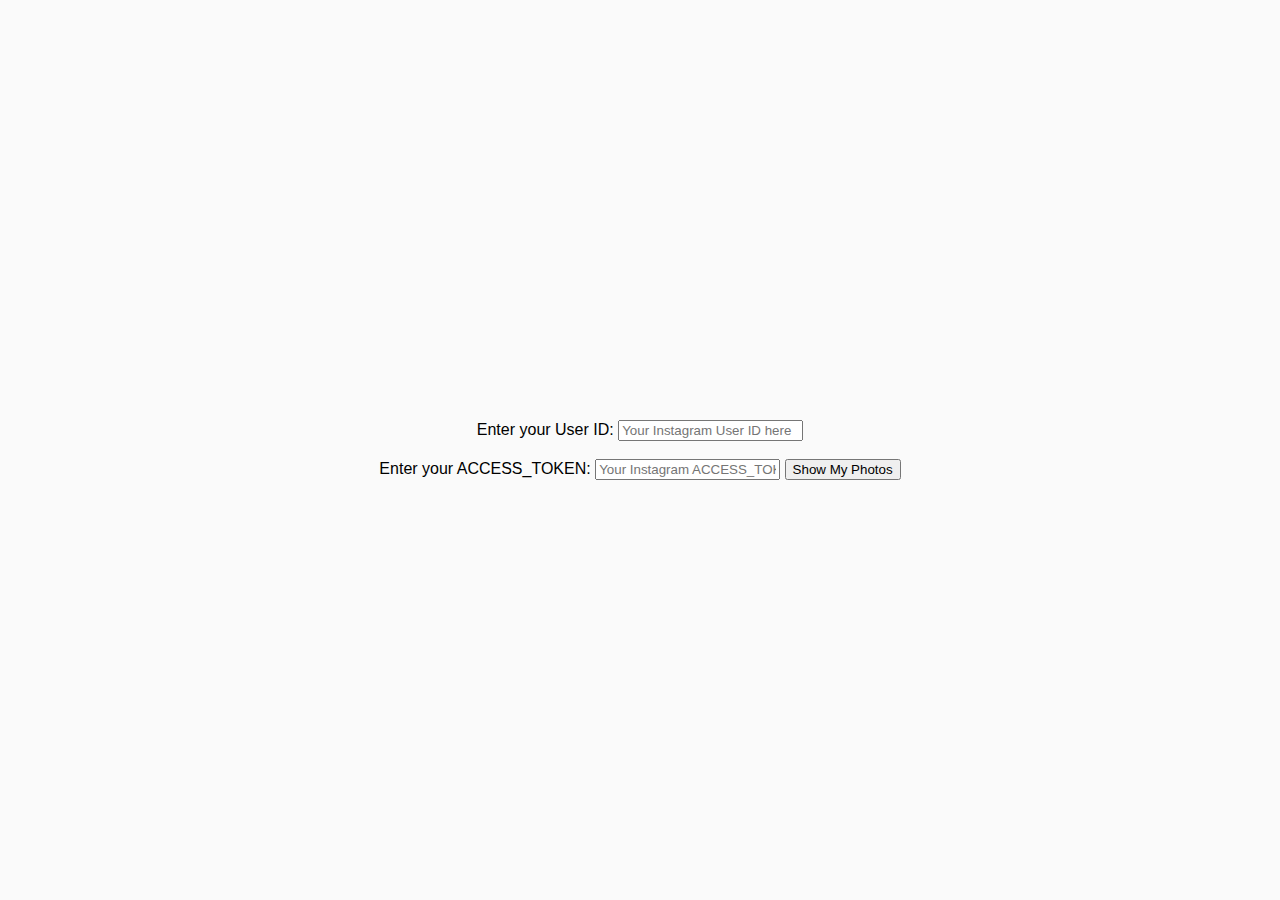
<file: index.html>
<!DOCTYPE html>
<html lang="en">
<head>
    <meta charset="UTF-8">
    <meta name="viewport" content="width=device-width, initial-scale=1.0">
    <title>Instagram Photo Viewer</title>
    <style>
        body {
            font-family: Arial, sans-serif;
            background-color: #fafafa;
            margin: 0;
            padding: 0;
            display: flex;
            align-items: center;
            justify-content: center;
            min-height: 100vh;
        }
        div {
            text-align: center;
        }
        #photos img {
            margin: 10px;
            border-radius: 8px;
        }
    </style>
</head>
<body>

<div>
    <label for="userId">Enter your User ID:</label>
    <input type="text" id="userId" placeholder="Your Instagram User ID here">
    <br><br> <!-- 改行を追加 -->
    <label for="token">Enter your ACCESS_TOKEN:</label>
    <input type="password" id="token" placeholder="Your Instagram ACCESS_TOKEN here">
    <button onclick="fetchInstagramPhotos()">Show My Photos</button>
</div>

<div id="photos"></div>

<script src="app.js"></script>
</body>
</html>
</file>
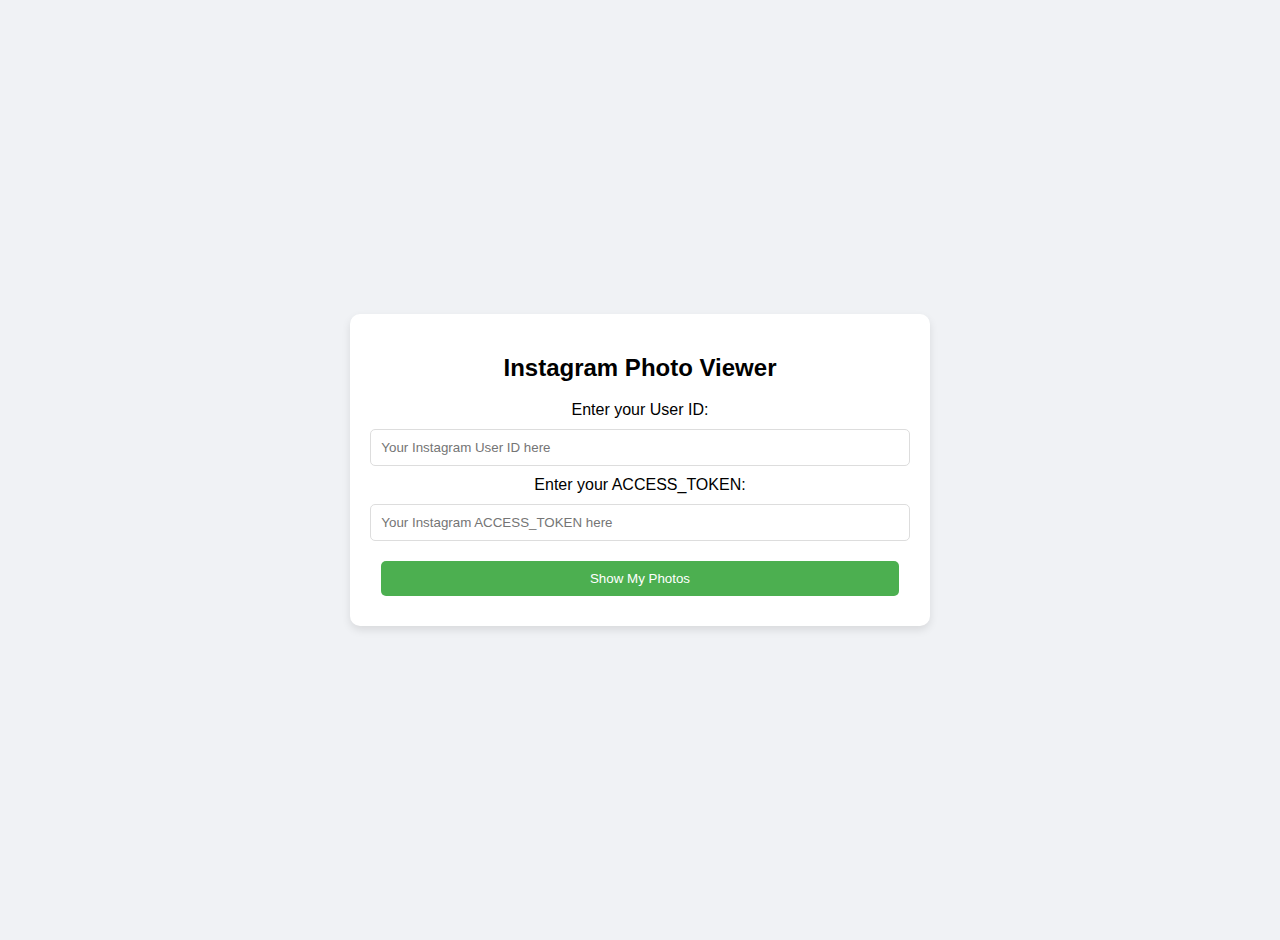
<file: front_poc/instagram_photo_viewer.html>
<!DOCTYPE html>
<html lang="en">
<head>
    <meta charset="UTF-8">
    <meta name="viewport" content="width=device-width, initial-scale=1.0">
    <title>Instagram Photo Viewer</title>
    <style>
        /* ページ全体のスタイル設定 */
        body {
            font-family: 'Segoe UI', Tahoma, Geneva, Verdana, sans-serif; /* フォントスタイルの設定 */
            background-color: #f0f2f5; /* 背景色 */
            margin: 0;
            padding: 20px;
            display: flex; /* フレックスボックスを使用 */
            flex-direction: column; /* 縦方向のレイアウト */
            align-items: center; /* 中央揃え */
            justify-content: center; /* 中央揃え */
            min-height: 100vh; /* 最小高さをビューポートの高さに設定 */
        }
        /* コンテナのスタイル設定 */
        .container {
            max-width: 600px; /* 最大幅 */
            background-color: white; /* 背景色 */
            padding: 20px; /* パディング */
            border-radius: 10px; /* 角の丸み */
            box-shadow: 0 4px 8px rgba(0, 0, 0, 0.1); /* 影の設定 */
            text-align: center; /* テキストを中央揃え */
        }
        /* 入力フィールドとボタンのスタイル設定 */
        input, button {
            padding: 10px; /* パディング */
            margin: 10px 0; /* 上下のマージン */
            border-radius: 5px; /* 角の丸み */
            border: 1px solid #ddd; /* 境界線のスタイル */
            width: calc(100% - 22px); /* 幅の設定 */
        }
        /* ボタンのスタイル設定 */
        button {
            background-color: #4CAF50; /* 背景色 */
            color: white; /* 文字色 */
            border: none; /* 境界線なし */
            cursor: pointer; /* カーソルをポインターに設定 */
        }
        /* ボタンにマウスオーバーしたときのスタイル */
        button:hover {
            background-color: #45a049; /* 背景色を変更 */
        }
        /* 写真のスタイル設定 */
        #photos img {
            margin: 10px; /* マージン */
            border-radius: 8px; /* 角の丸み */
            max-width: 100%; /* 最大幅 */
            height: auto; /* 高さを自動調整 */
        }
    </style>
</head>
<body>

<div class="container">
    <h2>Instagram Photo Viewer</h2>
    <!-- ユーザーID入力フィールド -->
    <label for="userId">Enter your User ID:</label>
    <input type="text" id="userId" placeholder="Your Instagram User ID here">
    <br>
    <!-- アクセストークン入力フィールド -->
    <label for="token">Enter your ACCESS_TOKEN:</label>
    <input type="password" id="token" placeholder="Your Instagram ACCESS_TOKEN here">
    <!-- 写真表示ボタン -->
    <button onclick="fetchInstagramPhotos()">Show My Photos</button>
</div>

<!-- 写真を表示するための領域 -->
<div id="photos"></div>

<script src="app.js"></script>
</body>
</html>
</file>
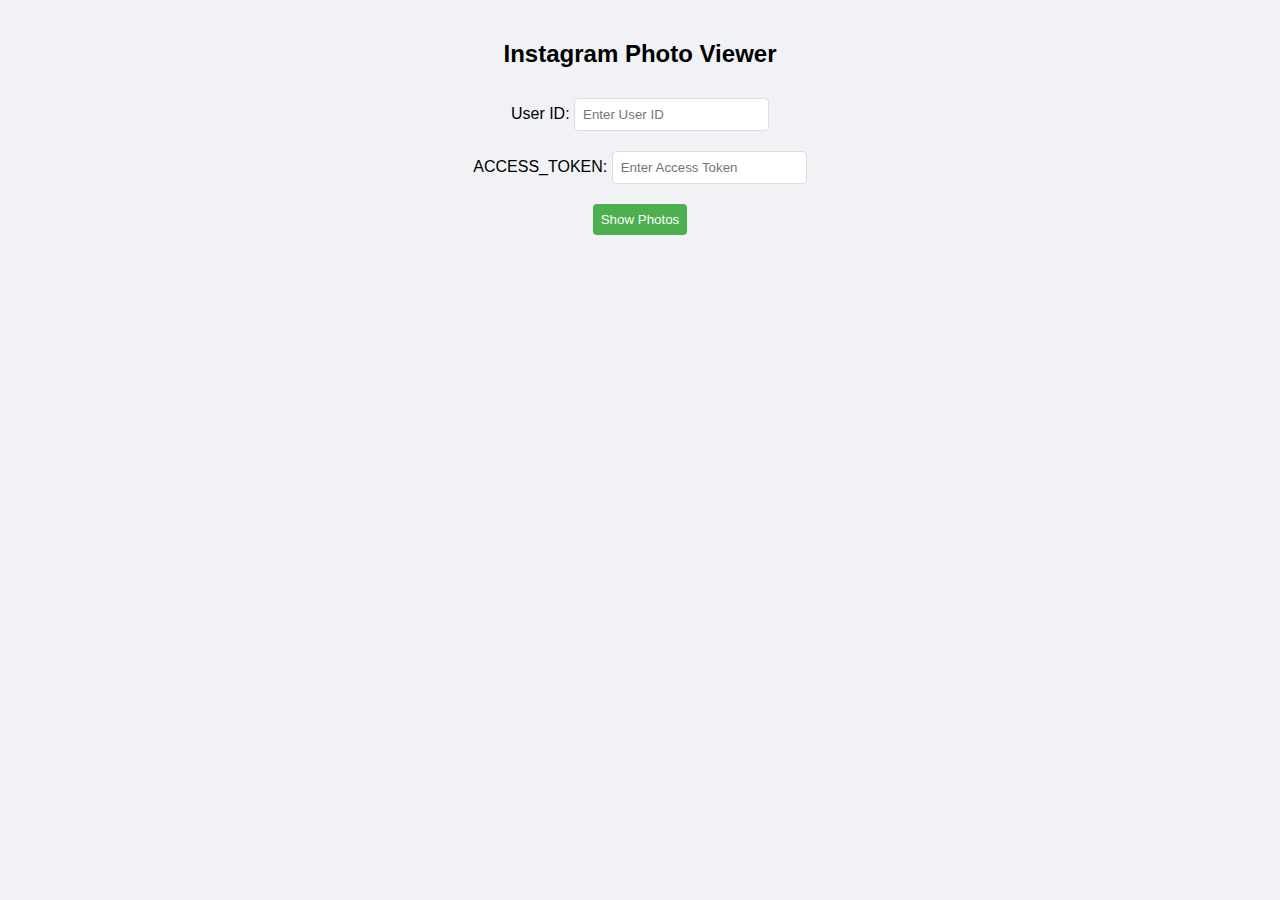
<file: front_poc/instagram_photo_viewer_easy.html>
<!DOCTYPE html>
<html lang="en">
<head>
    <meta charset="UTF-8">
    <meta name="viewport" content="width=device-width, initial-scale=1.0">
    <title>Instagram Photo Viewer</title>
    <style>
        /* ページ全体のスタイリング */
        body {
            font-family: Arial, sans-serif; /* フォントスタイル */
            background-color: #f0f2f5; /* 背景色 */
            margin: 0;
            padding: 20px;
            text-align: center; /* テキストを中央揃えにする */
        }
        /* 入力フィールドとボタンのスタイリング */
        input, button {
            margin: 10px 0; /* 上下のマージン */
            padding: 8px; /* パディング */
            border: 1px solid #ddd; /* 境界線のスタイル */
            border-radius: 4px; /* 境界線の角を丸くする */
        }
        /* ボタンのスタイリング */
        button {
            cursor: pointer; /* カーソルをポインターにする */
            background-color: #4CAF50; /* 背景色 */
            color: white; /* テキスト色 */
            border: none; /* 境界線をなくす */
        }
        /* 写真のスタイリング */
        #photos img {
            margin: 10px; /* マージン */
            max-width: 100%; /* 最大幅 */
            height: auto; /* 高さを自動調整 */
        }
    </style>
</head>
<body>

<h2>Instagram Photo Viewer</h2>

<!-- ユーザーIDの入力フィールド -->
<label for="userId">User ID:</label>
<input type="text" id="userId" placeholder="Enter User ID">
<br>
<!-- アクセストークンの入力フィールド -->
<label for="token">ACCESS_TOKEN:</label>
<input type="password" id="token" placeholder="Enter Access Token">
<br>
<!-- 写真を表示するボタン -->
<button onclick="fetchInstagramPhotos()">Show Photos</button>

<!-- 写真を表示するための領域 -->
<div id="photos"></div>

<script src="app_exercise.js"></script>
</body>
</html>
</file>
